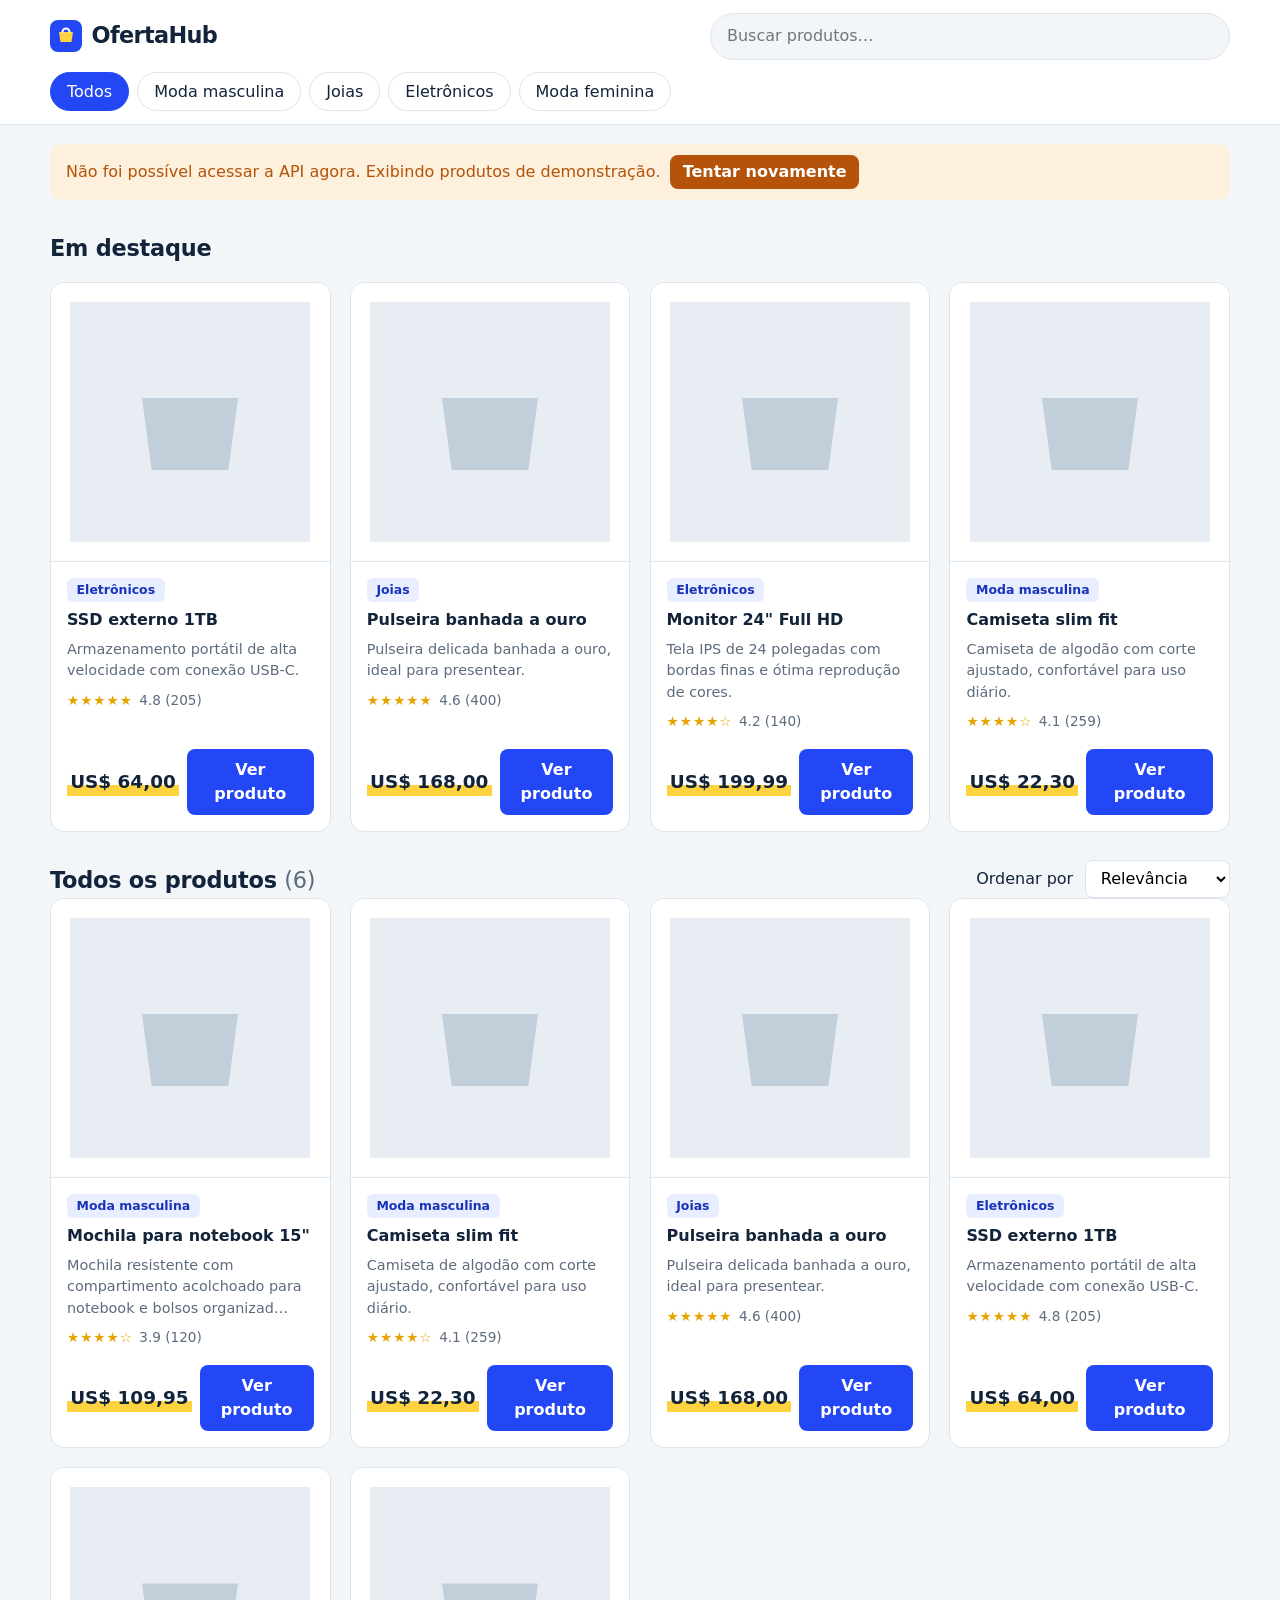
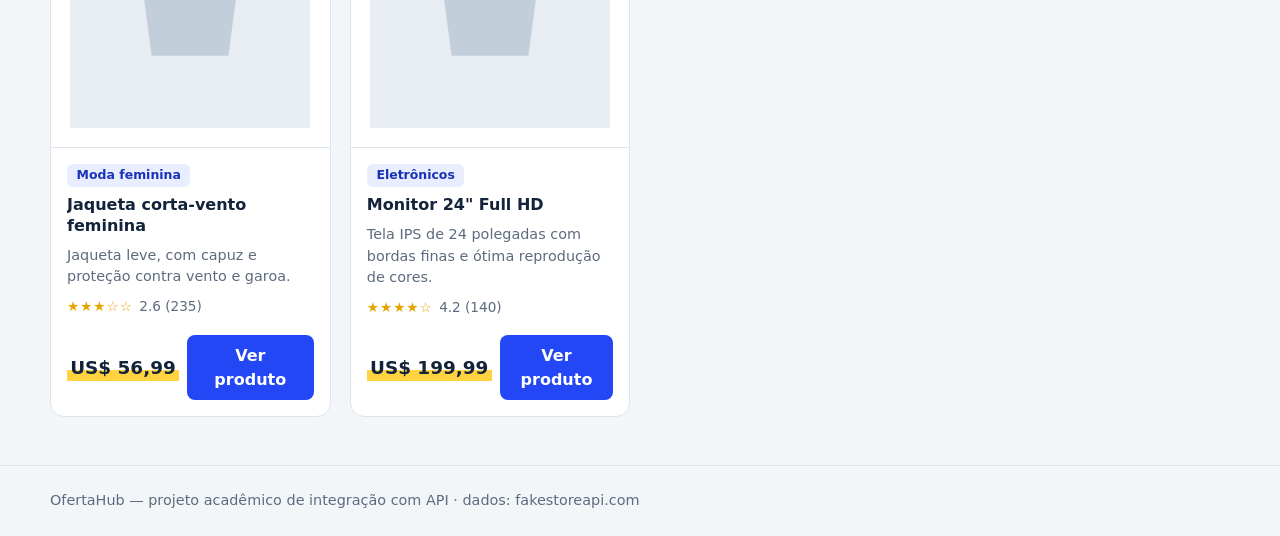
<file: OfertaHub-standalone.html>
<!DOCTYPE html>
<html lang="pt-BR">
<head>
  <meta charset="UTF-8">
  <meta name="viewport" content="width=device-width, initial-scale=1">
  <title>OfertaHub — Catálogo de produtos</title>
  <link rel="icon" href="[data-uri]">
  <style>
:root {
  --ink: #12233a; --muted: #5d6b7e; --bg: #f3f6f9; --card: #fff; --line: #dde4ec;
  --blue: #2447f5; --blue-dark: #1933b8; --sun: #ffd23f; --ok: #12805c; --warn: #b45309;
  font-family: system-ui, -apple-system, 'Segoe UI', Roboto, sans-serif;
}
* { box-sizing: border-box; }
body { margin: 0; background: var(--bg); color: var(--ink); line-height: 1.5; }
img { max-width: 100%; }
h2 { font-size: 1.4rem; margin: 2rem 0 1rem; letter-spacing: -.01em; }
.container { width: min(1180px, 100% - 2rem); margin-inline: auto; }
.muted { color: var(--muted); font-weight: 400; }
:focus-visible { outline: 3px solid var(--blue); outline-offset: 2px; }

.header { background: var(--card); border-bottom: 1px solid var(--line); position: sticky; top: 0; z-index: 10; }
.header__row { display: flex; gap: 1rem; align-items: center; padding: .8rem 0; }
.logo { display: flex; align-items: center; gap: .6rem; font-weight: 800; font-size: 1.4rem; color: var(--ink); text-decoration: none; letter-spacing: -.03em; }
.search { flex: 1; max-width: 520px; margin-left: auto; }
.search input { width: 100%; padding: .65rem 1rem; border: 1px solid var(--line); border-radius: 999px; font: inherit; background: var(--bg); }
.categories { display: flex; gap: .5rem; padding-bottom: .8rem; overflow-x: auto; }
.chip { border: 1px solid var(--line); background: var(--card); color: var(--ink); padding: .4rem 1rem; border-radius: 999px; font: inherit; cursor: pointer; white-space: nowrap; }
.chip:hover { border-color: var(--blue); }
.chip.is-active { background: var(--blue); border-color: var(--blue); color: #fff; }

.banner { margin-top: 1.2rem; padding: .7rem 1rem; border-radius: 10px; display: flex; align-items: center; flex-wrap: wrap; gap: .6rem; font-weight: 500; }
.banner code { background: rgba(0,0,0,.06); padding: .1rem .5rem; border-radius: 6px; font-size: .85rem; }
.banner--ok { background: #e3f5ee; color: var(--ok); }
.banner--warn { background: #fdf0dc; color: var(--warn); }
.banner--loading { background: #e8edff; color: var(--blue-dark); }
.dot { width: 10px; height: 10px; border-radius: 50%; background: var(--ok); }
.spinner { width: 16px; height: 16px; border: 3px solid #c9d3ff; border-top-color: var(--blue); border-radius: 50%; animation: spin .8s linear infinite; }
@keyframes spin { to { transform: rotate(360deg); } }

.grid { display: grid; gap: 1.2rem; grid-template-columns: repeat(auto-fill, minmax(230px, 1fr)); }
.card { background: var(--card); border: 1px solid var(--line); border-radius: 14px; overflow: hidden; display: flex; flex-direction: column; transition: box-shadow .2s; }
.card:hover { box-shadow: 0 8px 24px rgba(18,35,58,.1); }
.card__img { background: #fff; aspect-ratio: 1; display: grid; place-items: center; padding: 1.2rem; border-bottom: 1px solid var(--line); }
.card__img img { max-height: 100%; object-fit: contain; }
.card__body { padding: 1rem; display: flex; flex-direction: column; gap: .5rem; flex: 1; }
.card__title { margin: 0; font-size: 1rem; line-height: 1.3; display: -webkit-box; -webkit-line-clamp: 2; -webkit-box-orient: vertical; overflow: hidden; }
.card__desc { margin: 0; color: var(--muted); font-size: .9rem; }
.card__footer { margin-top: auto; display: flex; justify-content: space-between; align-items: center; gap: .5rem; padding-top: .6rem; }
.tag { align-self: flex-start; background: #e8edff; color: var(--blue-dark); font-size: .78rem; font-weight: 600; padding: .15rem .6rem; border-radius: 6px; }
.rating { display: flex; gap: .4rem; align-items: center; font-size: .85rem; color: var(--muted); }
.stars { color: #e5a400; letter-spacing: 1px; }
.price { font-size: 1.15rem; background: linear-gradient(transparent 60%, var(--sun) 60%); padding: 0 .2rem; }
.price--big { font-size: 1.8rem; align-self: flex-start; }

.btn { border: 0; border-radius: 8px; padding: .55rem 1rem; font: inherit; font-weight: 600; cursor: pointer; text-decoration: none; display: inline-block; text-align: center; }
.btn--primary { background: var(--blue); color: #fff; }
.btn--primary:hover { background: var(--blue-dark); }
.btn--buy { background: var(--ink); color: #fff; padding: .8rem 2rem; font-size: 1.05rem; }
.btn--buy:hover { background: #000; }
.btn--small { background: var(--warn); color: #fff; padding: .3rem .8rem; }

.toolbar { display: flex; justify-content: space-between; align-items: end; flex-wrap: wrap; gap: 1rem; }
.toolbar h2 { margin-bottom: 0; }
.sort select { padding: .45rem .7rem; border: 1px solid var(--line); border-radius: 8px; font: inherit; background: var(--card); margin-left: .4rem; }
.empty { grid-column: 1 / -1; text-align: center; color: var(--muted); padding: 3rem 0; }
.skeleton { height: 340px; border-radius: 14px; background: linear-gradient(90deg, #e6ebf1 25%, #f1f4f8 50%, #e6ebf1 75%); background-size: 200% 100%; animation: shimmer 1.2s infinite; }
@keyframes shimmer { to { background-position: -200% 0; } }

.modal { position: fixed; inset: 0; background: rgba(18,35,58,.6); display: grid; place-items: center; padding: 1rem; z-index: 50; }
.modal__box { background: var(--card); border-radius: 16px; max-width: 860px; width: 100%; max-height: 92vh; overflow: auto; position: relative; animation: pop .18s ease-out; }
@keyframes pop { from { transform: scale(.96); opacity: 0; } }
.modal__close { position: absolute; top: .6rem; right: .8rem; border: 0; background: var(--bg); width: 36px; height: 36px; border-radius: 50%; font-size: 1.5rem; cursor: pointer; }
.modal__content { display: grid; grid-template-columns: 1fr 1fr; gap: 2rem; padding: 2rem; }
.modal__img { width: 100%; max-height: 380px; object-fit: contain; }
.modal__info { display: flex; flex-direction: column; gap: .8rem; }
.modal__info h2 { margin: 0; }
.modal__info p { margin: 0; color: var(--muted); }

.footer { margin-top: 3rem; padding: 1.5rem 0; border-top: 1px solid var(--line); color: var(--muted); font-size: .9rem; }

@media (max-width: 720px) {
  .header__row { flex-wrap: wrap; }
  .search { max-width: none; flex-basis: 100%; order: 3; }
  .modal__content { grid-template-columns: 1fr; padding: 1.2rem; }
}
@media (prefers-reduced-motion: reduce) { * { animation: none !important; transition: none !important; } }

</style>
</head>
<body>
  <div id="app"><p style="padding:2rem;font-family:system-ui">Carregando OfertaHub…</p></div>
  <script>
// Funções de apoio para exibir os dados.
const CATEGORY_LABELS = {
  electronics: 'Eletrônicos',
  jewelery: 'Joias',
  "men's clothing": 'Moda masculina',
  "women's clothing": 'Moda feminina',
};

const categoryLabel = (c) => CATEGORY_LABELS[c] || c;
const formatPrice = (v) =>
  v.toLocaleString('pt-BR', { style: 'currency', currency: 'USD' });
const escapeHtml = (t) =>
  String(t).replace(/[&<>"']/g, (c) => ({ '&': '&amp;', '<': '&lt;', '>': '&gt;', '"': '&quot;', "'": '&#39;' }[c]));

// Imagem do produto; se não houver (dados fictícios) ou falhar, mostra um placeholder.
const PLACEHOLDER = "data:image/svg+xml;utf8," + encodeURIComponent(
  '<svg xmlns="http://www.w3.org/2000/svg" viewBox="0 0 200 200"><rect width="200" height="200" fill="#E8EDF3"/><path d="M60 80h80l-8 60H68z" fill="#C3CEDB"/></svg>');
const productImage = (p) => p.image || PLACEHOLDER;

function stars(rate) {
  const full = Math.round(rate);
  return '★'.repeat(full) + '☆'.repeat(5 - full);
}

// ============================================================
// CAMADA DE API — é aqui que o site conversa com a API externa.
// Nenhum outro arquivo faz fetch. A interface só chama estas funções.
// ============================================================
const BASE_URL = 'https://fakestoreapi.com';

async function request(path) {
  const controller = new AbortController();
  const timer = setTimeout(() => controller.abort(), 6000); // desiste após 6s

  try {
    const response = await fetch(`${BASE_URL}${path}`, { signal: controller.signal });
    if (!response.ok) throw new Error(`Erro ${response.status} ao acessar ${path}`);
    return await response.json();
  } finally {
    clearTimeout(timer);
  }
}

// GET https://fakestoreapi.com/products
function getProducts() {
  return request('/products');
}

// GET https://fakestoreapi.com/products/:id
function getProductById(id) {
  return request(`/products/${id}`);
}

// GET https://fakestoreapi.com/products/categories
function getCategories() {
  return request('/products/categories');
}

// Dados fictícios usados SOMENTE se a API externa estiver indisponível.
// Mesmo formato de resposta da Fake Store API.
const item = (id, title, price, category, description, rate, count) => ({
  id, title, price, category, description, image: null, rating: { rate, count },
});

const FALLBACK_PRODUCTS = [
  item(1, 'Mochila para notebook 15"', 109.95, "men's clothing", 'Mochila resistente com compartimento acolchoado para notebook e bolsos organizadores para o dia a dia.', 3.9, 120),
  item(2, 'Camiseta slim fit', 22.3, "men's clothing", 'Camiseta de algodão com corte ajustado, confortável para uso diário.', 4.1, 259),
  item(3, 'Pulseira banhada a ouro', 168, 'jewelery', 'Pulseira delicada banhada a ouro, ideal para presentear.', 4.6, 400),
  item(4, 'SSD externo 1TB', 64, 'electronics', 'Armazenamento portátil de alta velocidade com conexão USB-C.', 4.8, 205),
  item(5, 'Jaqueta corta-vento feminina', 56.99, "women's clothing", 'Jaqueta leve, com capuz e proteção contra vento e garoa.', 2.6, 235),
  item(6, 'Monitor 24" Full HD', 199.99, 'electronics', 'Tela IPS de 24 polegadas com bordas finas e ótima reprodução de cores.', 4.2, 140),
];

// Hook simples: busca os dados na API e avisa a interface sobre o estado.
// status: 'loading' | 'ready'    source: 'api' | 'fallback'

function useProducts(onChange) {
  const state = { status: 'loading', source: null, products: [], categories: [] };
  const update = (changes) => { Object.assign(state, changes); onChange({ ...state }); };

  async function load() {
    update({ status: 'loading' });
    try {
      // Requisições reais à API externa
      const [products, categories] = await Promise.all([getProducts(), getCategories()]);
      update({ status: 'ready', source: 'api', products, categories });
    } catch (error) {
      console.warn('API indisponível, usando dados de demonstração:', error);
      const categories = [...new Set(FALLBACK_PRODUCTS.map((p) => p.category))];
      update({ status: 'ready', source: 'fallback', products: FALLBACK_PRODUCTS, categories });
    }
  }

  return { load };
}

function Header() {
  return `
    <header class="header">
      <div class="container header__row">
        <a class="logo" href="./"><img src="[data-uri]" alt="" width="32" height="32"><span>OfertaHub</span></a>
        <form class="search" role="search" onsubmit="return false">
          <input id="search" type="search" placeholder="Buscar produtos…" aria-label="Buscar produtos">
        </form>
      </div>
      <nav class="container categories" id="categories" aria-label="Categorias"></nav>
    </header>`;
}


// Recebe um produto (vindo da API) e devolve o HTML do card.
function ProductCard(product) {
  const shortDescription = product.description.length > 80
    ? product.description.slice(0, 80).trim() + '…'
    : product.description;

  return `
    <article class="card">
      <div class="card__img">
        <img src="${productImage(product)}" alt="${escapeHtml(product.title)}" loading="lazy"
             onerror="this.onerror=null;this.src='${PLACEHOLDER}'">
      </div>
      <div class="card__body">
        <span class="tag">${categoryLabel(product.category)}</span>
        <h3 class="card__title">${escapeHtml(product.title)}</h3>
        <p class="card__desc">${escapeHtml(shortDescription)}</p>
        <div class="rating" title="${product.rating.rate} de 5">
          <span class="stars">${stars(product.rating.rate)}</span>
          <span>${product.rating.rate} (${product.rating.count})</span>
        </div>
        <div class="card__footer">
          <strong class="price">${formatPrice(product.price)}</strong>
          <button class="btn btn--primary" data-product-id="${product.id}">Ver produto</button>
        </div>
      </div>
    </article>`;
}


const BUY_URL = 'https://example.com/comprar'; // URL demonstrativa

function render(product) {
  return `
    <div class="modal__content">
      <img class="modal__img" src="${productImage(product)}" alt="${escapeHtml(product.title)}"
           onerror="this.onerror=null;this.src='${PLACEHOLDER}'">
      <div class="modal__info">
        <span class="tag">${categoryLabel(product.category)}</span>
        <h2 id="modal-title">${escapeHtml(product.title)}</h2>
        <div class="rating"><span class="stars">${stars(product.rating.rate)}</span>
          <span>${product.rating.rate} (${product.rating.count} avaliações)</span></div>
        <p>${escapeHtml(product.description)}</p>
        <strong class="price price--big">${formatPrice(product.price)}</strong>
        <a class="btn btn--buy" href="${BUY_URL}?produto=${product.id}" target="_blank" rel="noopener">Comprar</a>
      </div>
    </div>`;
}

// Abre o modal com os dados do card e, em seguida, busca o produto completo
// na API pelo id (getProductById) — segunda demonstração da integração.
async function openProductModal(product, fromApi) {
  const modal = document.createElement('div');
  modal.className = 'modal';
  modal.setAttribute('role', 'dialog');
  modal.setAttribute('aria-modal', 'true');
  modal.setAttribute('aria-labelledby', 'modal-title');
  modal.innerHTML = `<div class="modal__box"><button class="modal__close" aria-label="Fechar">×</button>
    <div id="modal-body">${render(product)}</div></div>`;
  document.body.append(modal);

  const close = () => { modal.remove(); document.removeEventListener('keydown', onKey); };
  const onKey = (e) => e.key === 'Escape' && close();
  document.addEventListener('keydown', onKey);
  modal.addEventListener('click', (e) => {
    if (e.target === modal || e.target.classList.contains('modal__close')) close();
  });

  if (fromApi) {
    try {
      const full = await getProductById(product.id);
      const body = modal.querySelector('#modal-body');
      if (body) body.innerHTML = render(full);
    } catch { /* mantém os dados já carregados */ }
  }
}


function HomePage(root) {
  // Filtros escolhidos pelo usuário
  const filters = { search: '', category: 'all', sort: 'default' };
  let data = { status: 'loading', source: null, products: [], categories: [] };

  root.innerHTML = `
    ${Header()}
    <main class="container">
      <div id="api-status"></div>
      <section><h2>Em destaque</h2><div class="grid" id="featured"></div></section>
      <section>
        <div class="toolbar">
          <h2>Todos os produtos <span id="count" class="muted"></span></h2>
          <label class="sort">Ordenar por
            <select id="sort">
              <option value="default">Relevância</option>
              <option value="asc">Menor preço</option>
              <option value="desc">Maior preço</option>
            </select>
          </label>
        </div>
        <div class="grid" id="grid"></div>
      </section>
    </main>
    <footer class="footer"><div class="container">OfertaHub — projeto acadêmico de integração com API · dados: fakestoreapi.com</div></footer>`;

  const $ = (id) => root.querySelector(id);

  // ----- busca de dados (hook) -----
  const { load } = useProducts((newData) => { data = newData; render(); });

  // ----- render -----
  function visibleProducts() {
    let list = data.products.filter((p) =>
      (filters.category === 'all' || p.category === filters.category) &&
      p.title.toLowerCase().includes(filters.search));
    if (filters.sort === 'asc') list = [...list].sort((a, b) => a.price - b.price);
    if (filters.sort === 'desc') list = [...list].sort((a, b) => b.price - a.price);
    return list;
  }

  function renderStatus() {
    const box = $('#api-status');
    if (data.status === 'loading') {
      box.innerHTML = `<div class="banner banner--loading"><span class="spinner"></span> Carregando produtos da API…</div>`;
    } else if (data.source === 'api') {
      box.innerHTML = `<div class="banner banner--ok"><span class="dot"></span> Produtos carregados através de API externa
        <code>GET fakestoreapi.com/products</code></div>`;
    } else {
      box.innerHTML = `<div class="banner banner--warn">Não foi possível acessar a API agora. Exibindo produtos de demonstração.
        <button class="btn btn--small" id="retry">Tentar novamente</button></div>`;
      $('#retry').onclick = load;
    }
  }

  function renderCategories() {
    const all = ['all', ...data.categories];
    $('#categories').innerHTML = all.map((c) =>
      `<button class="chip ${c === filters.category ? 'is-active' : ''}" data-category="${c}">
        ${c === 'all' ? 'Todos' : categoryLabel(c)}</button>`).join('');
  }

  function renderProducts() {
    if (data.status === 'loading') {
      $('#featured').innerHTML = $('#grid').innerHTML = '<div class="skeleton"></div>'.repeat(4);
      $('#count').textContent = '';
      return;
    }
    const featured = [...data.products].sort((a, b) => b.rating.rate - a.rating.rate).slice(0, 4);
    $('#featured').innerHTML = featured.map(ProductCard).join('');

    const list = visibleProducts();
    $('#count').textContent = `(${list.length})`;
    $('#grid').innerHTML = list.length
      ? list.map(ProductCard).join('')
      : '<p class="empty">Nenhum produto encontrado. Tente outra busca ou categoria.</p>';
  }

  function render() { renderStatus(); renderCategories(); renderProducts(); }

  // ----- eventos -----
  $('#search').oninput = (e) => { filters.search = e.target.value.toLowerCase(); renderProducts(); };
  $('#sort').onchange = (e) => { filters.sort = e.target.value; renderProducts(); };
  root.addEventListener('click', (e) => {
    const chip = e.target.closest('[data-category]');
    if (chip) { filters.category = chip.dataset.category; renderCategories(); renderProducts(); }

    const btn = e.target.closest('[data-product-id]');
    if (btn) {
      const product = data.products.find((p) => p.id === Number(btn.dataset.productId));
      openProductModal(product, data.source === 'api');
    }
  });

  render();
  load();
}

// Ponto de entrada: monta a página inicial.
// Se algo der errado, mostra o erro na tela em vez de deixá-la em branco.
try {
  window.__ofertaHubStarted = true;
  HomePage(document.getElementById('app'));
} catch (error) {
  console.error(error);
  document.getElementById('app').innerHTML =
    '<p style="padding:2rem;font-family:system-ui">Erro ao iniciar o site: ' + error.message + '</p>';
}

  </script>

  <script>
    // Aviso caso os scripts não tenham carregado (ex.: index.html aberto de dentro do .zip)
    setTimeout(function () {
      if (!window.__ofertaHubStarted) {
        document.getElementById('app').innerHTML =
          '<p style="padding:2rem;font-family:system-ui;max-width:640px">Os arquivos do site não foram carregados. ' +
          'Extraia o .zip inteiro (botão direito &rarr; Extrair tudo) e abra o index.html da pasta extraída, ' +
          'ou use o arquivo <b>OfertaHub-standalone.html</b>.</p>';
      }
    }, 2500);
  </script>
</body>
</html>
</file>
